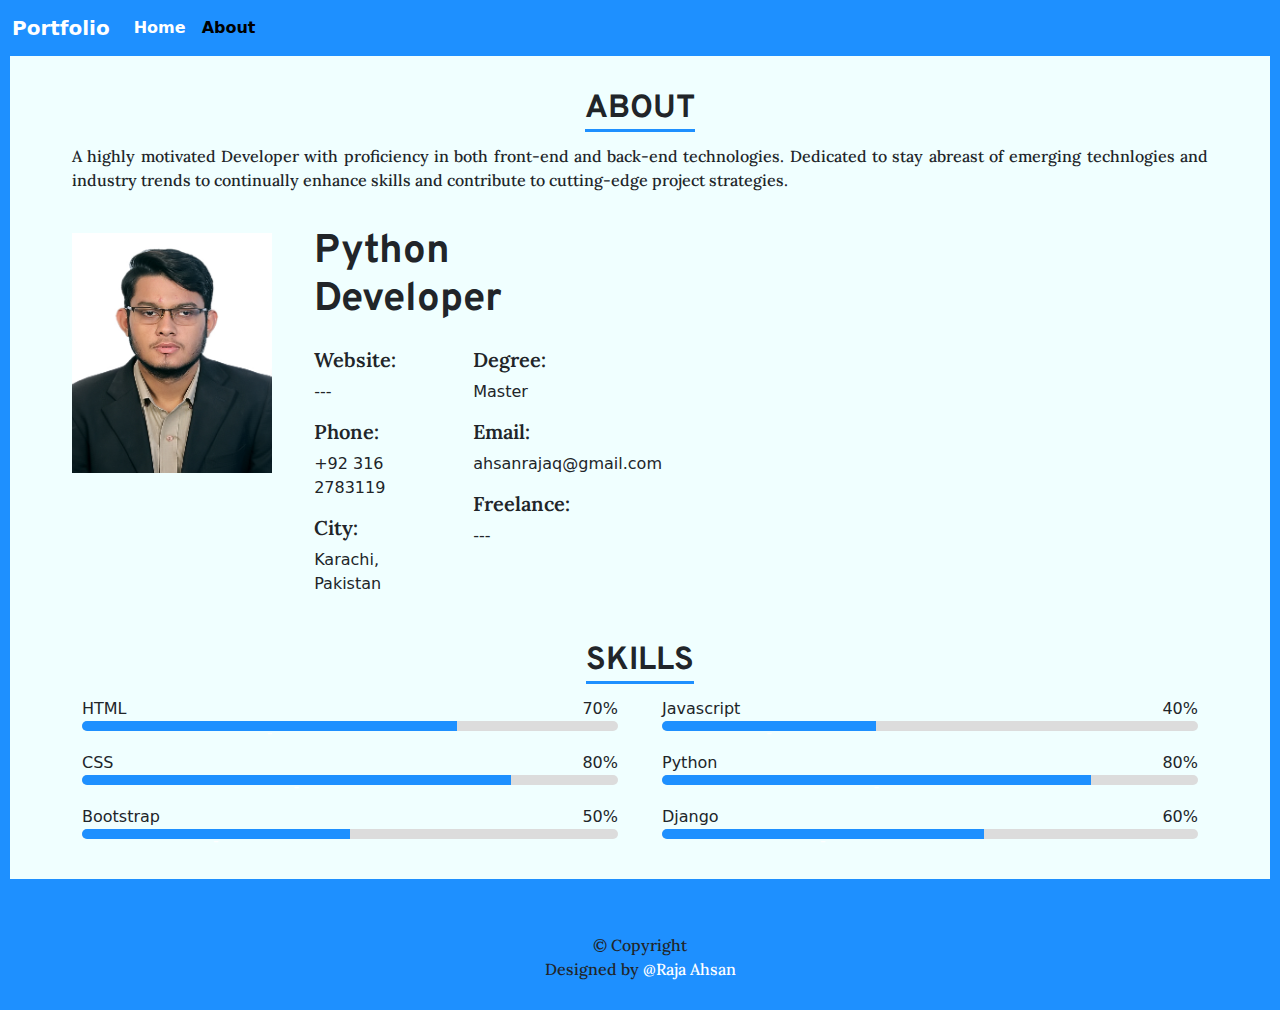
<file: about_page.html>
<html>
    <head>
        <meta charset="utf-8">
        <meta name="viewport" content="width=device-width, height=device-height, initial-scale=1.0">

        <link href="CSS.css" rel="stylesheet">
        <link href="https://cdn.jsdelivr.net/npm/bootstrap@5.3.3/dist/css/bootstrap.min.css" rel="stylesheet" integrity="sha384-QWTKZyjpPEjISv5WaRU9OFeRpok6YctnYmDr5pNlyT2bRjXh0JMhjY6hW+ALEwIH" crossorigin="anonymous">
        <script src="https://cdn.jsdelivr.net/npm/bootstrap@5.3.3/dist/js/bootstrap.bundle.min.js" integrity="sha384-YvpcrYf0tY3lHB60NNkmXc5s9fDVZLESaAA55NDzOxhy9GkcIdslK1eN7N6jIeHz" crossorigin="anonymous"></script>

        <link rel="preconnect" href="https://fonts.googleapis.com">
        <link rel="preconnect" href="https://fonts.gstatic.com" crossorigin>
        <link href="https://fonts.googleapis.com/css2?family=Bebas+Neue&family=Overpass:ital,wght@0,100..900;1,100..900&display=swap" rel="stylesheet">

        <!-- font for paragraph tag -->
        <link href="https://fonts.googleapis.com/css2?family=Bebas+Neue&family=Lora:ital@0;1&family=Overpass:ital@1&family=Playfair+Display+SC:ital,wght@0,400;0,700;0,900;1,400;1,700;1,900&display=swap" rel="stylesheet">

    </head>
    <body>
        <header>
            <nav class="navbar navbar-expand-lg Nav fixed-top" style="background-color:dodgerblue;">
                <div class="container-fluid" >
                    <a class="navbar-brand" href="#">Portfolio</a>
                    <button class="navbar-toggler" type="button" data-bs-toggle="collapse" data-bs-target="#navbarNav" aria-controls="navbarNav" aria-expanded="false" aria-label="Toggle navigation">
                    <span class="navbar-toggler-icon"></span>
                    </button>
                    <div class="collapse navbar-collapse" id="navbarNav">
                    <ul class="navbar-nav">
                        <li class="nav-item">
                        <a class="nav-link" aria-current="page" href="index.html">Home</a>
                        </li>
                        <li class="nav-item">
                        <a class="nav-link active" href="#">About</a>
                        </li>
                        <!-- <li class="nav-item">
                        <a class="nav-link" href="resume.html">Resume</a>
                        </li> -->
                    </ul>
                    </div>
                </div>
            </nav>
        </header>

            <div class="contentBody">
            <div class="Info">
                <div class="container-fluid InfoHeader">
                    <div class="row">
                        <div class="col-sm-12">  
                            <h2> ABOUT </h2>
                            <div class="mt-3 about">
                                <p> 
                                    A highly motivated Developer with proficiency in both front-end and back-end technologies. 
                                    Dedicated to stay abreast of emerging technlogies and industry trends to continually enhance skills and contribute to cutting-edge project strategies.
                                </p>
                            </div>
                        </div>
                    </div>
                </div>

                <div class="container-fluid Information">
                    <div class="row">
                    <div class="image col-sm-4">
                        <img src="image/about.jpg" alt="Not found" width="200px" height="240px">
                    </div>
                    <div class="content col-sm-6">
                        <h1> Python Developer</h1>
                        <!-- <p class="contentPara"> Lorem ipsum dolor sit amet, consectetur adipiscing elit, sed do eiusmod tempor 
                            incididunt ut labore et dolore magna aliqua.</p> -->
                        <div class="cont row">
                            <div class="column1 col-md-6">
                                <!-- <p> <h5>Birthday:</h5> <span> 1 June 2020 </span> </p> -->
                                <p> <h5>Website:</h5> <span> --- </span></p>
                                <p> <h5>Phone:</h5> <span> +92 316 2783119 </span></p>
                                <p> <h5>City:</h5> <span>  Karachi, Pakistan </span></p>
                            </div>
                            <div class="column2 col-md-6">
                                <!-- <p> <h5>Age:</h5> <span> 27 </span></p> -->
                                <p> <h5>Degree:</h5> <span> Master</span></p>
                                <p> <h5>Email:</h5> <span> ahsanrajaq@gmail.com </span></p>
                                <p> <h5>Freelance:</h5> <span> --- </span></p>
                            </div>
                        </div>
                        <!-- <p class="contentPara">
                            Officiis eligendi itaque labore et dolorum mollitia officiis optio vero. 
                            Quisquam sunt adipisci omnis et ut. Nulla accusantium dolor incidunt officia tempore. 
                            Et eius omnis. Cupiditate ut dicta maxime officiis quidem quia. Sed et consectetur qui 
                            quia repellendus itaque neque. Aliquid amet quidem ut quaerat cupiditate. Ab et eum qui
                            repellendus omnis culpa magni laudantium dolores.
                        </p> -->
                    </div>
                </div>

                </div>

                <div class="skills container-fluid">
                    <div class="row"> 
                        <div class="col-md-12">
                            <h2> SKILLS </h2>
                            <div class="mt-3 skills">
                                <!-- <p>Magnam dolores commodi suscipit. Necessitatibus eius consequatur ex aliquid fuga eum quidem. 
                                    Sit sint consectetur velit. Quisquam quos quisquam cupiditate. Et nemo qui impedit suscipit 
                                    alias ea. Quia fugiat sit in iste officiis commodi quidem hic quas. </p> -->
                            </div>
                        </div>
                    </div>
                    <div class="skillsProgressBars row">
                        <div class="ProgBarCol1 col-md-6">
                            <div class="Column">
                                <div>
                                    <div class="domainAndProgress row">
                                        <div class="domain col-md-6"> HTML </div>
                                        <div class="progressBar col-md-6"> 70% </div>
                                    </div>
                                    <div class="skill1">
                                        <div class="skill1Progress"> <span> - </span> </div>
                                    </div>
                                </div>
                                <div class="verticalspacing">
                                    <div class="domainAndProgress row">
                                        <div class="domain col-md-6"> CSS </div>
                                        <div class="progressBar col-md-6"> 80% </div>
                                    </div>
                                    <div class="skill2">
                                        <div class="skill2Progress"> <span> - </span> </div>
                                    </div>
                                </div>
                                <div class="verticalspacing">
                                    <div class="domainAndProgress row">
                                        <div class="domain col-md-6"> Bootstrap </div>
                                        <div class="progressBar col-md-6"> 50% </div>
                                    </div>
                                    <div class="skill3">
                                        <div class="skill3Progress"> <span> - </span> </div>
                                    </div>
                                </div>
                            </div>
                        </div>
                        <div class="ProgBarCol2 col-md-6">
                            <div class="Column ">
                                <div>
                                    <div class="domainAndProgress row">
                                        <div class="domain col-md-6"> Javascript </div>
                                        <div class="progressBar col-md-6"> 40% </div>
                                    </div>
                                    <div class="skill4">
                                        <div class="skill4Progress"> <span> - </span> </div>
                                    </div>
                                </div>
                                <div class="verticalspacing">
                                    <div class="domainAndProgress row">
                                        <div class="domain col-md-6"> Python </div>
                                        <div class="progressBar col-md-6"> 80% </div>
                                    </div>
                                    <div class="skill5">
                                        <div class="skill5Progress"> <span> - </span> </div>
                                    </div>
                                </div>
                                <div class="verticalspacing">
                                    <div class="domainAndProgress row">
                                        <div class="domain col-md-6"> Django </div>
                                        <div class="progressBar col-md-6"> 60% </div>
                                    </div>
                                    <div class="skill6">
                                        <div class="skill6Progress"> <span> - </span> </div>
                                    </div>
                                </div>
                            </div>

                        </div>
                    </div>
                </div>
            </div>
            

            <footer class="footer">
                <div class="footerMarg">
                    <p> &copy Copyright <br>
                        Designed by <span> @Raja Ahsan </span> </p>
                </div>
            </footer>
        </div>
       
    </body>
</html>
</file>
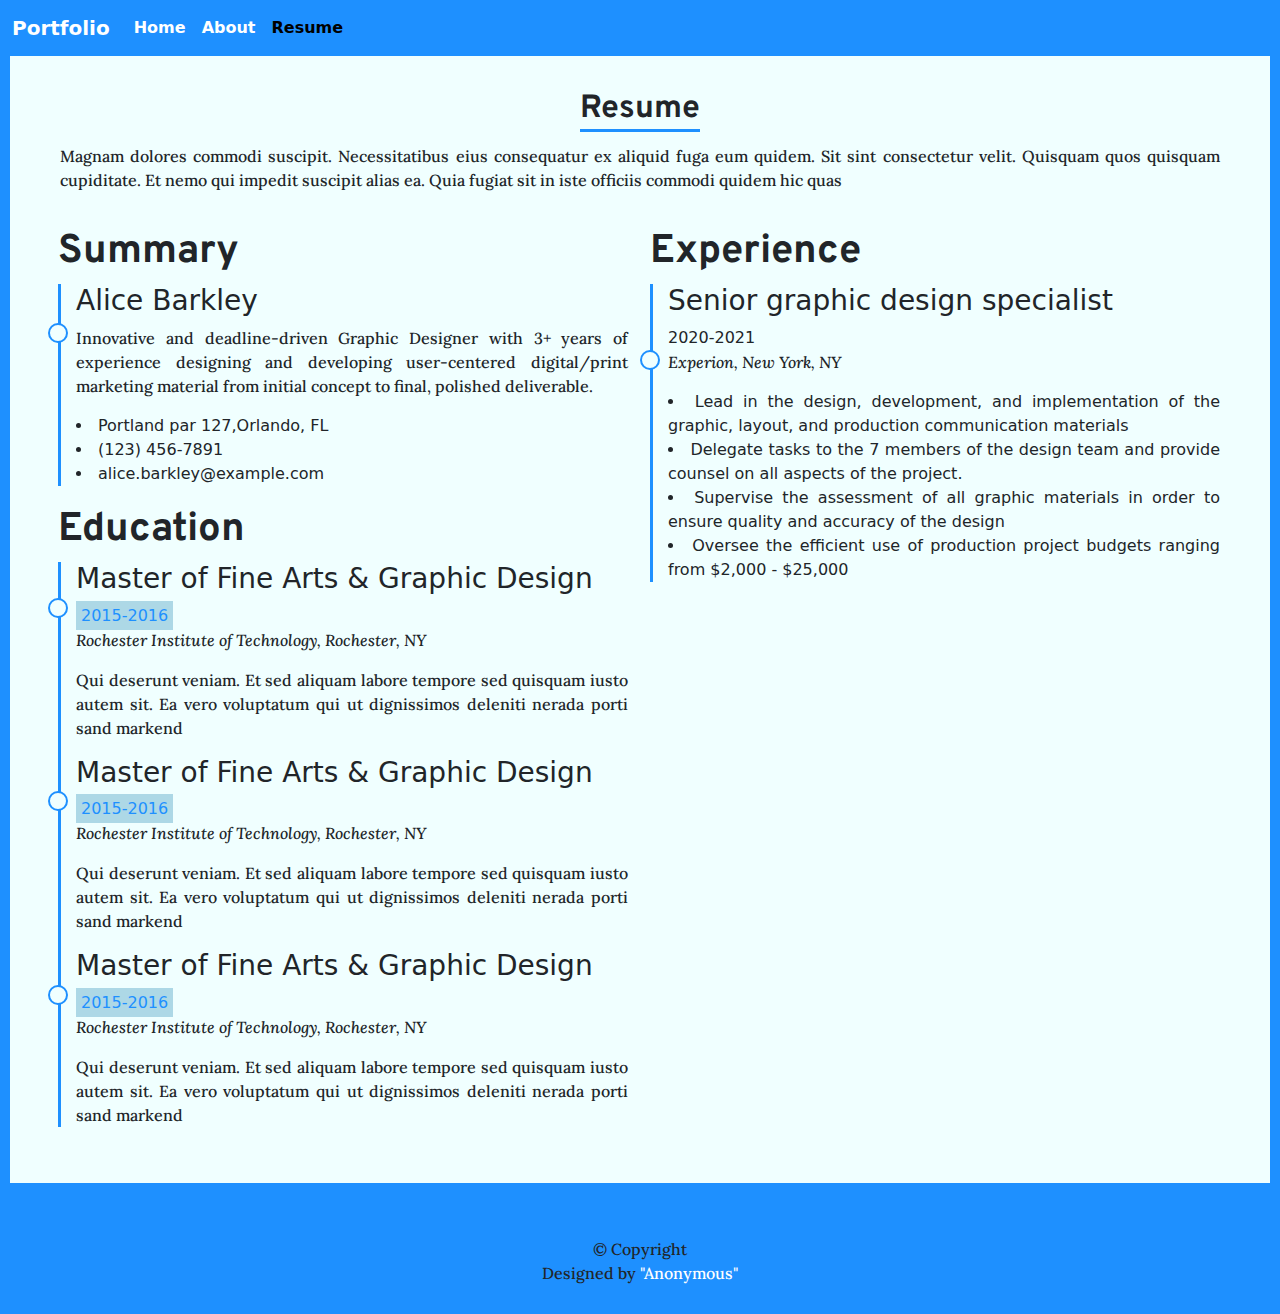
<file: resume.html>
<html>
    <head>
        <meta charset="utf-8">
        <meta name="viewport" content="width=device-width, height=device-height, initial-scale=1.0">

        <link href="CSS.css" rel="stylesheet">
        <link href="https://cdn.jsdelivr.net/npm/bootstrap@5.3.3/dist/css/bootstrap.min.css" rel="stylesheet" integrity="sha384-QWTKZyjpPEjISv5WaRU9OFeRpok6YctnYmDr5pNlyT2bRjXh0JMhjY6hW+ALEwIH" crossorigin="anonymous">
        <script src="https://cdn.jsdelivr.net/npm/bootstrap@5.3.3/dist/js/bootstrap.bundle.min.js" integrity="sha384-YvpcrYf0tY3lHB60NNkmXc5s9fDVZLESaAA55NDzOxhy9GkcIdslK1eN7N6jIeHz" crossorigin="anonymous"></script>

        <link rel="preconnect" href="https://fonts.googleapis.com">
        <link rel="preconnect" href="https://fonts.gstatic.com" crossorigin>
        <link href="https://fonts.googleapis.com/css2?family=Bebas+Neue&family=Overpass:ital,wght@0,100..900;1,100..900&display=swap" rel="stylesheet">        

        <!-- font for paragraph tag -->
        <link href="https://fonts.googleapis.com/css2?family=Bebas+Neue&family=Lora:ital@0;1&family=Overpass:ital@1&family=Playfair+Display+SC:ital,wght@0,400;0,700;0,900;1,400;1,700;1,900&display=swap" rel="stylesheet">


    </head>
    <body>

            <header>
                <nav class="navbar navbar-expand-lg Nav fixed-top" style="background-color:dodgerblue;">
                    <div class="container-fluid" >
                      <a class="navbar-brand" href="#">Portfolio</a>
                      <button class="navbar-toggler" type="button" data-bs-toggle="collapse" data-bs-target="#navbarNav" aria-controls="navbarNav" aria-expanded="false" aria-label="Toggle navigation">
                        <span class="navbar-toggler-icon"></span>
                      </button>
                      <div class="collapse navbar-collapse" id="navbarNav">
                        <ul class="navbar-nav">
                          <li class="nav-item">
                            <a class="nav-link" aria-current="page" href="index.html">Home</a>
                          </li>
                          <li class="nav-item">
                            <a class="nav-link" href="about_page.html">About</a>
                          </li>
                          <li class="nav-item">
                            <a class="nav-link active" href="#">Resume</a>
                          </li>
                        </ul>
                      </div>
                    </div>
                </nav>
            </header>

            <div class="contentBody">
            <div class="Info">
                <div class="resume row">
                    <div class="col-md-12">
                        <h2> Resume </h2>
                        <div class="mt-3">
                            <p> Magnam dolores commodi suscipit. Necessitatibus eius consequatur ex aliquid fuga eum 
                                quidem. Sit sint consectetur velit. Quisquam quos quisquam cupiditate. Et nemo qui 
                                impedit suscipit alias ea. Quia fugiat sit in iste officiis commodi quidem hic quas</p>
                        </div>
                    </div>
                </div>

                <div class="resumeContent row">
                    <div class="ContentCol col-md-6">
                        
                        <div>
                            <h1> Summary </h1>
                            <div class="summary">
                                <div class="objective">
                                    <h3> Alice Barkley </h3>
                                    <p> Innovative and deadline-driven Graphic Designer with 3+ years of experience 
                                        designing and developing user-centered digital/print marketing material from 
                                        initial concept to final, polished deliverable.</p>
                                
                                    <li>Portland par 127,Orlando, FL</li>
                                    <li>(123) 456-7891</li>
                                    <li>alice.barkley@example.com</li>
                                    
                                </div>
                            </div>
                        </div>

                        <div>
                            <h1> Education </h1>
                            <div class="education">
                                <div class="educationDetail1">
                                
                                    <h3> Master of Fine Arts & Graphic Design </h3>
                                    <span> 2015-2016 </span> <br>
                                    <p >
                                    <em> Rochester Institute of Technology, Rochester, NY </em>
                                    </p>
                                    <p> Qui deserunt veniam. Et sed aliquam labore tempore sed quisquam iusto autem 
                                        sit. Ea vero voluptatum qui ut dignissimos deleniti nerada porti sand 
                                        markend</p>
                                
                                </div>
                                <div class="educationDetail2">
                                    <h3> Master of Fine Arts & Graphic Design </h3>
                                    <span> 2015-2016 </span> <br>
                                    <p>
                                    <em> Rochester Institute of Technology, Rochester, NY </em>
                                    </p>
                                    <p> Qui deserunt veniam. Et sed aliquam labore tempore sed quisquam iusto autem 
                                        sit. Ea vero voluptatum qui ut dignissimos deleniti nerada porti sand 
                                        markend</p>
                                </div>
                                <div class="educationDetail3">
                                    <h3> Master of Fine Arts & Graphic Design </h3>
                                    <span> 2015-2016 </span> <br>
                                    <p>
                                    <em> Rochester Institute of Technology, Rochester, NY </em>
                                    </p>
                                    <p> Qui deserunt veniam. Et sed aliquam labore tempore sed quisquam iusto autem 
                                        sit. Ea vero voluptatum qui ut dignissimos deleniti nerada porti sand 
                                        markend</p>
                                </div>
                            </div>
                        </div>
                    </div>
                    <div class="ContentCol col-md-6">
                        <h1> Experience </h1>
                        <div class="experience">
                            <div class="experience1">
                                <h3>Senior graphic design specialist</h3>
                                <span> 2020-2021</span>
                                <p>
                                    <em> Experion, New York, NY</em>
                                </p>
                                <p>
                                    <li>
                                        Lead in the design, development, and implementation of the graphic, 
                                        layout, and production communication materials
                                    </li>
                                    <li>
                                        Delegate tasks to the 7 members of the design team and provide counsel 
                                        on all aspects of the project.
                                    </li>
                                    <li>
                                        Supervise the assessment of all graphic materials in order to ensure 
                                        quality and accuracy of the design
                                    </li>
                                    <li>
                                        Oversee the efficient use of production project budgets ranging from 
                                        $2,000 - $25,000
                                    </li>
                                </p>
                            </div>
                        </div>
                    </div>
                </div>
            </div>

            <footer class="footer">
                <div class="footerMarg">
                    <p> &copy Copyright <br>
                        Designed by <span> "Anonymous" </span> </p>
                </div>
            </footer>
        <div>
    </body>
</html>
</file>
<file: CSS.css>
body {    
    background-color: dodgerblue;
    border: 10px solid dodgerblue;
}

body h1, body h2 {
    font-family: "Overpass", sans-serif;
    font-optical-sizing: auto;
    font-weight: 700;
    font-style: normal;
}

body h5 {
    font-family: "Lora", serif;
    font-optical-sizing: auto;
    font-weight: 600;
    font-style: normal;

}

body p {
    font-family: "Lora", serif;
    font-optical-sizing: auto;
    font-weight: 500;
    font-style: normal;
}

.contentBody {
    background-color: azure;
}

.navbar-toggler {
    background-color: grey !important;
    border-radius: 10px !important;
}
.navbar-toggler-icon {
    background-image: url("data:image/svg+xml,%3csvg xmlns='http://www.w3.org/2000/svg' viewBox='0 0 30 30'%3e%3cpath stroke='rgba%28255, 255, 255, 1%29' stroke-linecap='round' stroke-miterlimit='10' stroke-width='3' d='M4 7h22M4 15h22M4 23h22'/%3e%3c/svg%3e") !important;
}

.Nav a {
    color: white;
    font-weight: bold;
}

.bgImage {
    background-image: url('image/bg.jpg');
    background-repeat: no-repeat;
    background-position: center;
    background-position-y: 45px;
    background-size: 100% auto;
    background-attachment: fixed;
    height: 600px; 
    background-color: azure;
}

.content-overlay {
    position: relative;
    text-align: center;
}

.text {
    position: absolute;
    top: 40%;
    left: 50%;
    transform: translate(-50%, -50%); 
    color: white;
}


.text a {
    text-decoration: none;
    padding: 10px 30px 10px 30px;
    background-color: dodgerblue;
    border-radius: 30px;
    color: white;
    font-weight: bold;
    font-size: 20px;
}

.footer .footerMarg {
    margin-top: 50px;
    padding-top: 1px;
    background-color: dodgerblue;
}


.footer {
    background-color: dodgerblue;
    padding-bottom: 3px;
    padding-top: 3px;
}

.footer p {
    text-align: center;

}

.footer span {
    color: white;
}

/* About page styling  */
.Info {
    padding-top: 80px;
    margin-left: 50px;
    margin-right: 50px;
    margin-bottom: 40px;
    text-align: center;

}

.Info h2 {
    display: inline;
    border-bottom: 3px solid dodgerblue;
}

.Info .about p, .Info .content .contentPara, .Info .skills p {
    text-align: justify;
}

.Information {
    display: flex;

}

.Information .image {
    padding-top: 25px;
}

.Information .content {
    margin-left: 30px;
    margin-top: 20px;
}

.cont {
    display: flex;
}

.cont .column1, .cont .column2 {
    text-align: left;
}

.cont .column1 h4 {
    display: inline;
}

.cont .column2 h4 {
    display: inline;
}

.content h1, .content p {
    text-align: left;
}

/* Skills progress bars  */
.Info .skills {
    margin-top: 30px;
}

.Info .skills .skillsProgressBars {
    display: flex;
}

.skillsProgressBars .verticalspacing {
    margin-top: 20px;
}

.skillsProgressBars .domainAndProgress {
    display: flex;
}


.skillsProgressBars .domainAndProgress .domain {
    text-align: left;
    /* width: 50%; */
}

.skillsProgressBars .domainAndProgress .progressBar {
    text-align: right;
    /* width: 50%; */
}

.skillsProgressBars span {
    color: white;
}

.ProgBarCol1 .Column, .ProgBarCol2 .Column {
    padding-left: 10px;
    padding-right: 10px;
}

.ProgBarCol1 .skill1 {
    background-color: gainsboro;
    border-radius: 10px;
}

.ProgBarCol1 .skill1 .skill1Progress {
    width: 70%;
    height: 10px;
    background-color: dodgerblue;
    border-top-left-radius: 10px ;
    border-bottom-left-radius: 10px;   
}

.ProgBarCol1 .skill2 {
    background-color: gainsboro;
    border-radius: 10px;
}
.ProgBarCol1 .skill2 .skill2Progress {
    width: 80%;
    height: 10px;
    background-color: dodgerblue;
    border-top-left-radius: 10px ;
    border-bottom-left-radius: 10px;   
}

.ProgBarCol1 .skill3 {
    background-color: gainsboro;
    border-radius: 10px;
}

.ProgBarCol1 .skill3 .skill3Progress {
    width: 50%;
    height: 10px;
    background-color: dodgerblue;
    border-top-left-radius: 10px ;
    border-bottom-left-radius: 10px;   
}


.ProgBarCol2 .skill4 {
    background-color: gainsboro;
    border-radius: 10px;
}

.ProgBarCol2 .skill4 .skill4Progress {
    width: 40%;
    height: 10px;
    background-color: dodgerblue;
    border-top-left-radius: 10px ;
    border-bottom-left-radius: 10px;   
}

.ProgBarCol2 .skill5 {
    background-color: gainsboro;
    border-radius: 10px;
}
.ProgBarCol2 .skill5 .skill5Progress {
    width: 80%;
    height: 10px;
    background-color: dodgerblue;
    border-top-left-radius: 10px ;
    border-bottom-left-radius: 10px;   
}

.ProgBarCol2 .skill6 {
    background-color: gainsboro;
    border-radius: 10px;
}

.ProgBarCol2 .skill6 .skill6Progress {
    width: 60%;
    height: 10px;
    background-color: dodgerblue;
    border-top-left-radius: 10px ;
    border-bottom-left-radius: 10px;   
} 


.Info .facts {
    margin-top: 50px;
}

.facts .factInfo {
    display: flex;
}

.facts .factInfo .size {
    width: 30%;

}

.facts .factInfo .figure {
    font-size: 40px;
}


/* Resume page */
.Info p, .Info li {
    text-align: justify;
}

.resumeContent {
    display: flex;
}

.resumeContent .ContentCol {
    /* width: 50%; */
    padding-left: 10px;
}

.resumeContent .ContentCol h1 {
    text-align: left;
}

.summary, .education, .experience {
    border-left: 3px solid dodgerblue;
    position: relative;
}

.education span {
    background-color: lightblue;
    color: dodgerblue;
    padding: 5px;
}

/* .education span p {
    padding-top: 5px;
} */

.summary:before {
    position: absolute;
    bottom: 143px;
    left: -13px;
    width: 20px;
    height: 20px;
    background-color: azure;
    content:"";
    border-radius: 15px;
    border: 2px solid dodgerblue;
}

.summary .objective, .education .educationDetail1, .education .educationDetail2, 
.education .educationDetail3, .experience .experience1 {
    padding-left: 15px;
    text-align: left;
}

.educationDetail1, .educationDetail2, .educationDetail3, .experience1 {
    position: relative
}
.educationDetail1:before {
    position: absolute;
    bottom: 122px;
    left: -13px;
    width: 20px;
    height: 20px;
    background-color: azure;
    content:"";
    border-radius: 15px;
    border: 2px solid dodgerblue;
}

.educationDetail2:before {
    position: absolute;
    bottom: 122px;
    left: -13px;
    width: 20px;
    height: 20px;
    background-color: azure;
    content:"";
    border-radius: 15px;
    border: 2px solid dodgerblue;
}

.educationDetail3:before {
    position: absolute;
    bottom: 122px;
    left: -13px;
    width: 20px;
    height: 20px;
    background-color: azure;
    content:"";
    border-radius: 15px;
    border: 2px solid dodgerblue;
}

.experience1:before {
    position: absolute;
    bottom: 212px;
    left: -13px;
    width: 20px;
    height: 20px;
    background-color: azure;
    content:"";
    border-radius: 15px;
    border: 2px solid dodgerblue;
}

.resumeContent .ContentCol h1{
    margin-top: 20px;
}


@media screen and (max-width: 768px) {
    .bgImage {
        background-attachment: inherit;
    }

    .text {
        top: 60%;
    }

    .text h2 {
        font-size: 14px;
    }
    .text a{
        font-size: 10px;
        padding: 5px 7px 5px 7px;
        border-radius: 10px;
    }

    .Information .content {
        margin-left: 0;
    }

    .cont .column1, .cont .column2 {
        width: 100%;
    }

    .Info .skills .skillsProgressBars .ProgBarCol1, .Info .skills .skillsProgressBars .ProgBarCol2 {
        width: 100%;
    }

    .skillsProgressBars .domainAndProgress {
        display: flex;
    }

    .skillsProgressBars .domainAndProgress .progressBar, .skillsProgressBars .domainAndProgress .domain {
        width: 50%;
    }

    .Info .skills .skillsProgressBars .ProgBarCol2 {
        margin-top: 20px;
    }

    .Info p, .Info li {
        width: 100%;
        text-align: justify;
    }

    .resumeContent .ContentCol {
        width: 100%;
    }
    
}
</file>
